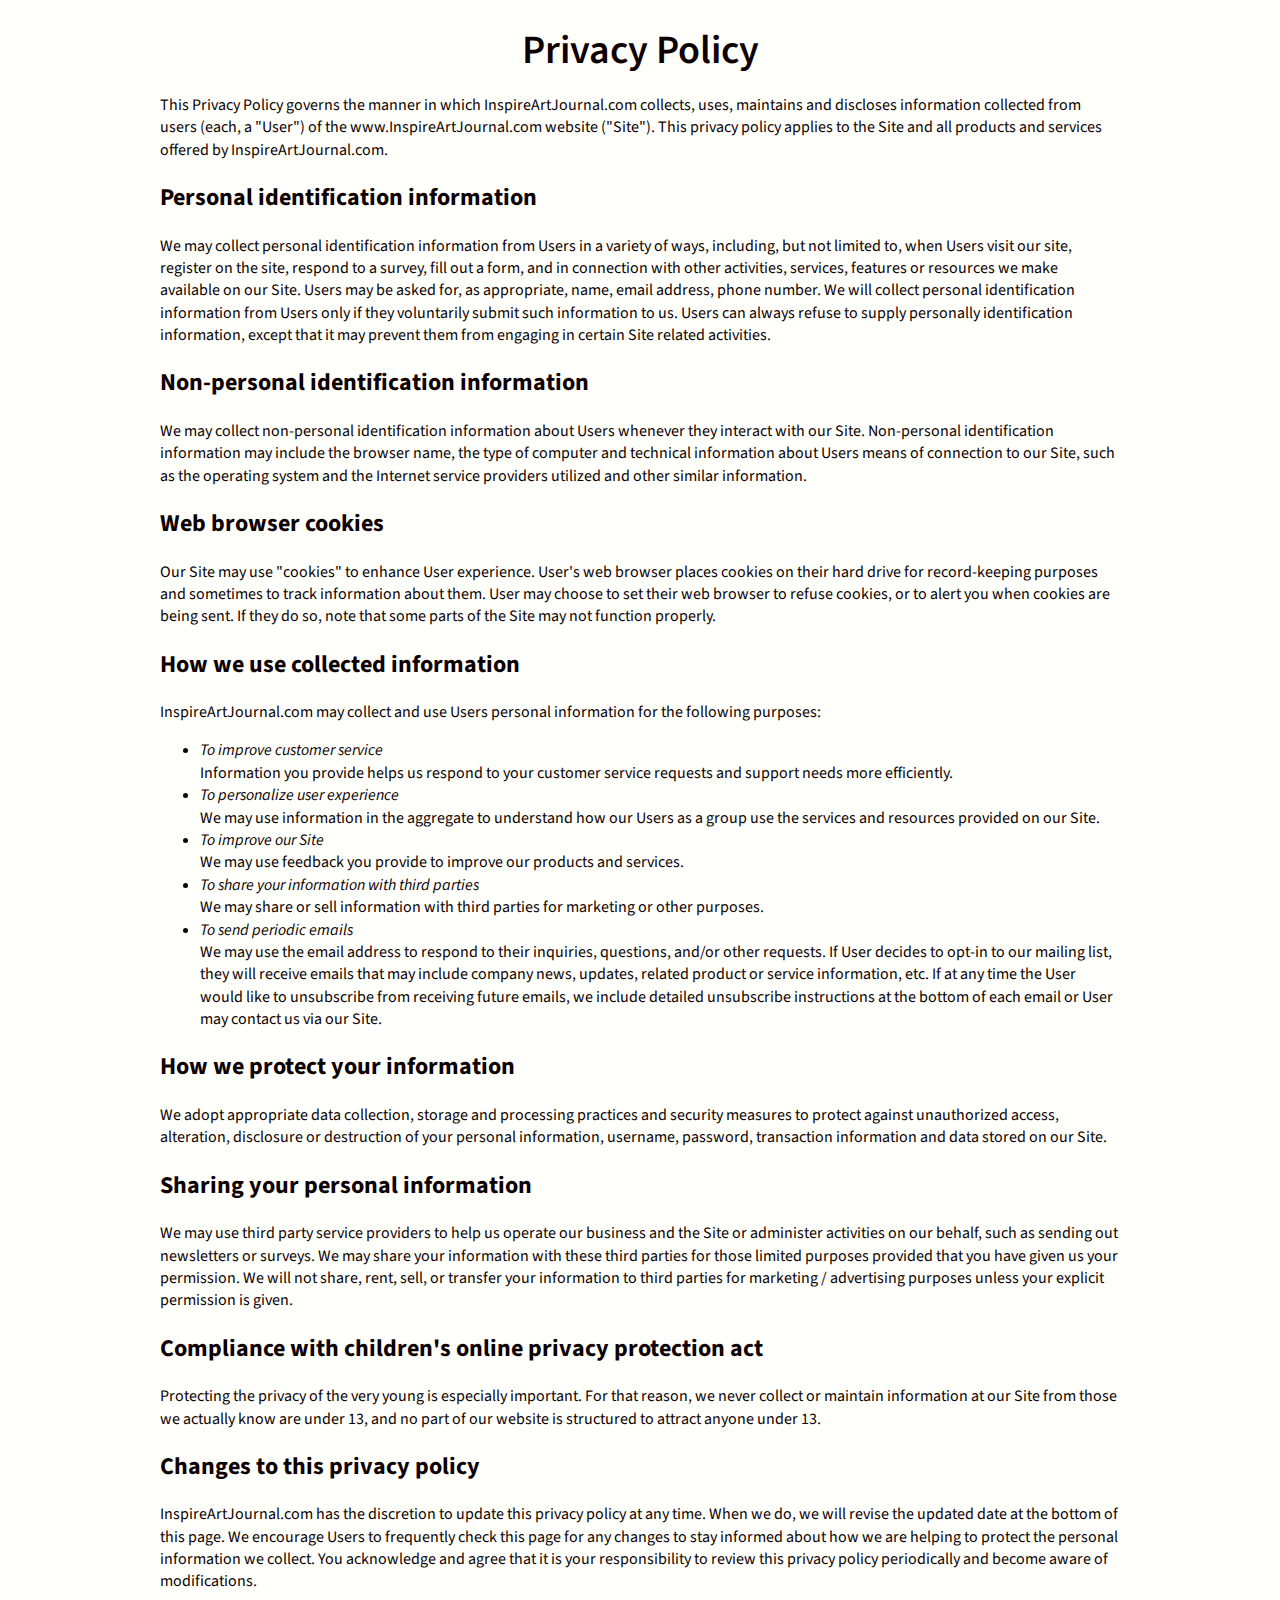
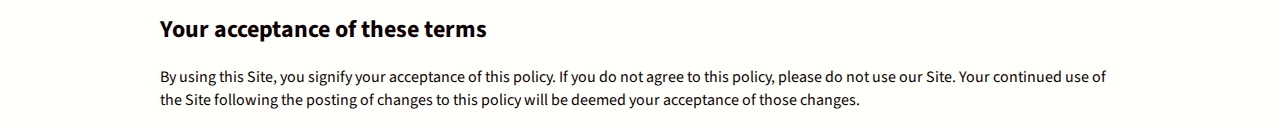
<file: privacy.html>
<!DOCTYPE html>
<html lang="en">
<head>
    <meta charset="UTF-8">
    <link rel="stylesheet" type="text/css" href="style/privacy.css">
    <meta content="width=device-width, initial-scale=1, maximum-scale=1" name="viewport">

    <link href="https://fonts.googleapis.com/css?family=Source+Sans+Pro:400,600,700,900" type="text/css"
          rel="stylesheet">
    <meta content="" name="description">
    <meta content="" name="keywords">
    <title>Privacy Policy</title>
</head>
<body>
<div class="main-page" data-lead-id="main-page-id">
    <div class="body-container" data-lead-id="body-container-id">
        <div class="content-area role-element leadstyle-text">
            <h1> Privacy Policy</h1>

            <p>This Privacy Policy governs the manner in which InspireArtJournal.com collects, uses, maintains and
                discloses information collected from users (each, a "User") of the www.InspireArtJournal.com website
                ("Site"). This privacy policy applies to the Site and all products and services offered by
                InspireArtJournal.com.</p>

            <h2>Personal identification information</h2>

            <p>We may collect personal identification information from Users in a variety of ways, including, but not
                limited to, when Users visit our site, register on the site, respond to a survey, fill out a form, and
                in connection with other activities, services, features or resources we make available on our Site.
                Users may be asked for, as appropriate, name, email address, phone number. We will collect personal
                identification information from Users only if they voluntarily submit such information to us. Users can
                always refuse to supply personally identification information, except that it may prevent them from
                engaging in certain Site related activities.</p>

            <h2>Non-personal identification information</h2>

            <p>We may collect non-personal identification information about Users whenever they interact with our Site.
                Non-personal identification information may include the browser name, the type of computer and technical
                information about Users means of connection to our Site, such as the operating system and the Internet
                service providers utilized and other similar information.</p>

            <h2>Web browser cookies</h2>

            <p>Our Site may use "cookies" to enhance User experience. User's web browser places cookies on their hard
                drive for record-keeping purposes and sometimes to track information about them. User may choose to set
                their web browser to refuse cookies, or to alert you when cookies are being sent. If they do so, note
                that some parts of the Site may not function properly.</p>

            <h2>How we use collected information</h2>

            <p>InspireArtJournal.com may collect and use Users personal information for the following purposes:</p>
            <ul>
                <li><em>To improve customer service</em><br>
                    Information you provide helps us respond to your customer service requests and support needs more
                    efficiently.
                </li>
                <li><em>To personalize user experience</em><br>
                    We may use information in the aggregate to understand how our Users as a group use the services and
                    resources provided on our Site.
                </li>
                <li><em>To improve our Site</em><br>
                    We may use feedback you provide to improve our products and services.
                </li>
                <li><em>To share your information with third parties</em><br>
                    We may share or sell information with third parties for marketing or other purposes.
                </li>
                <li><em>To send periodic emails</em><br>
                    We may use the email address to respond to their inquiries, questions, and/or other requests. If
                    User decides to opt-in to our mailing list, they will receive emails that may include company news,
                    updates, related product or service information, etc. If at any time the User would like to
                    unsubscribe from receiving future emails, we include detailed unsubscribe instructions at the bottom
                    of each email or User may contact us via our Site.
                </li>
            </ul>
            <h2>How we protect your information</h2>

            <p>We adopt appropriate data collection, storage and processing practices and security measures to protect
                against unauthorized access, alteration, disclosure or destruction of your personal information,
                username, password, transaction information and data stored on our Site.</p>

            <h2>Sharing your personal information</h2>

            <p>We may use third party service providers to help us operate our business and the Site or administer
                activities on our behalf, such as sending out newsletters or surveys. We may share your information with
                these third parties for those limited purposes provided that you have given us your permission. We will
                not share, rent, sell, or transfer your information to third parties for marketing / advertising
                purposes unless your explicit permission is given.</p>

            <h2>Compliance with children's online privacy protection act</h2>

            <p>Protecting the privacy of the very young is especially important. For that reason, we never collect or
                maintain information at our Site from those we actually know are under 13, and no part of our website is
                structured to attract anyone under 13.</p>

            <h2>Changes to this privacy policy</h2>

            <p>InspireArtJournal.com has the discretion to update this privacy policy at any time. When we do, we will
                revise the updated date at the bottom of this page. We encourage Users to frequently check this page for
                any changes to stay informed about how we are helping to protect the personal information we collect.
                You acknowledge and agree that it is your responsibility to review this privacy policy periodically and
                become aware of modifications.</p>

            <h2>Your acceptance of these terms</h2>

            <p>By using this Site, you signify your acceptance of this policy. If you do not agree to this policy,
                please do not use our Site. Your continued use of the Site following the posting of changes to this
                policy will be deemed your acceptance of those changes.</p>
        </div>
    </div>
    </div>
</body>
</html>
</file>
<file: style/privacy.css>
/*
	There are going to be 5 sets of rules in this document, for five modes...
		1.) Development
		2.) Preview
		3.) Editing
		4.) Publish
		5.) Publish (with nojs)
*/

.leadbox {
    background: rgba(0, 0, 0, 0.5);
    border: 0;
    top: 0px;
    left: 0px;
    z-index: 99999;
    display: block;
    position: absolute;
    overflow: auto;
    -webkit-overflow-scrolling: touch;
}

.editable-selectable {
    -webkit-transition: none;
    -o-transition: none;
    transition: none;
}

.leadstyle-fontsized {
    line-height: normal;
}

/* ContextMenu */
.ui-context-menu {
}

.ui-context-menu-option {
}

.ui-context-menu-option:hover {
    background: #333;
}

/* leadstyle classes wrappers are applied to an element when object-swapping occurs */

.leadstyle-editable-wrapper {
    text-align: center; /* Generally speaking, we want swapped content to center. Exceptions have controls in the builder. */
}

/* leadstyle classes are applied based upon an object's editable type */

.leadstyle-text {
    outline-color: transparent !important;
    outline-style: none !important;
}

.leadstyle-editing .leadstyle-text:focus,
.leadstyle-editing .leadstyle-text *:focus {
    text-shadow: none !important;
    outline: none !important;
    outline-color: transparent !important;
    outline-style: none !important;
}

/* Selector logic is stupid. Can't resuse selectors.*/

/*.leadstyle-editing .leadstyle-text:selection {*/
/*color: #FFFFFF;*/
/*background-color: #1FA2ED;*/
/*text-shadow: none;*/
/*}*/

/*.leadstyle-editing .leadstyle-text *::selection {*/
/*color: #FFFFFF;*/
/*background-color: #1FA2ED;*/
/*text-shadow: none;*/
/*}*/

.leadstyle-editing .leadstyle-text::-moz-selection {
    color: #FFFFFF;
    background-color: #1FA2ED;
    text-shadow: none;
}

.leadstyle-editing .leadstyle-text *::-moz-selection {
    color: #FFFFFF;
    background-color: #1FA2ED;
    text-shadow: none;
}

.leadstyle-image {
    max-width: 100%;
}

.leadstyle-video {
}

.leadstyle-video .ui-button {
    width: 30% !important;
    height: auto !important;
}

.leadstyle-container {
}

.leadstyle-container-fadein {
    display: none;
}

.leadstyle-link {
    min-width: 10px;
    display: inline-block;
    cursor: pointer;
}

.leadstyle-button-link {
    min-width: 10px;
    min-height: 10px;
    display: inline-block;
    padding: 5% 10%;
    margin: 5px auto;
    border: 0;
    text-align: center !important;
    text-decoration: none !important;
    text-indent: 0px !important;
    text-shadow: none !important;
    cursor: pointer;
    /* default color usually overridden with inline styles in the builder */
    background: #1FA2ED; /*lp-blue*/
    color: #FFFFFF; /*lp-white*/
}

.leadstyle-button-link:hover {
    opacity: 0.85;
    text-decoration: none;
}

/* image-link's have a bad habit of looking funny on highlight */
.leadstyle-image-link {
    display: inline-block;
}

.leadstyle-image-link img {
}

.leadstyle-optin-link {
}

.leadstyle-javascript-link {
}

.leadstyle-google-button,
.leadstyle-twitter-button,
.leadstyle-facebook-button {
    display: inline-block;
    width: 55px;
    height: 66px;
}

.leadstyle-facebook-button span {
    vertical-align: baseline !important;
}

.leadstyle-facebook-comments {
    height: auto !important;
    overflow: auto !important;
}

.leadstyle-facebook-comments,
.leadstyle-facebook-comments div,
.leadstyle-facebook-comments span,
.leadstyle-facebook-comments iframe {
    max-width: 100% !important;
}

.leadstyle-facebook-comments div,
.leadstyle-facebook-comments span,
.leadstyle-facebook-comments iframe {
    width: 100% !important;
}

.leadstyle-countdown {
    display: inline-block;
    position: relative;
}

.leadstyle-embed {
    display: block;
}

.leadstyle-embed .code-image {
    background: #272822;
    background-image: url(/static/builder/public/img/default-embed.png);
    background-position: center center;
    background-repeat: no-repeat;
    display: block;
    padding: 0;
    margin: 0;
    min-height: 25px;
    min-width: 75px;
    width: 100%;
    height: 100%;
    max-height: 100%;
    max-width: 100%;
    overflow: hidden;
    border-radius: 2px;
}

.leadstyle-layout {
    -webkit-box-sizing: border-box;
    -moz-box-sizing: border-box;
    box-sizing: border-box;
    margin: 0px auto;
    padding: 0px;
    border: 0px none;
    display: block;
    position: relative;
    clear: both;
}

.leadstyle-layout .row {
    -webkit-box-sizing: border-box;
    -moz-box-sizing: border-box;
    box-sizing: border-box;
    margin: 6px 0px 0px 0px;
    padding: 0px 0px 0px 0px;
    border: 0px none;
    display: block;
    position: relative;
    clear: both;
}

.leadstyle-layout .row .col {
    -webkit-box-sizing: border-box;
    -moz-box-sizing: border-box;
    box-sizing: border-box;
    padding: 0px 3px 0px 3px;
    margin: 0px 0px 0px 0px;
    border: 0px none;
    display: block;
    position: relative;
    float: left;
    overflow: visible;
    text-align: center;
}

.leadstyle-layout .row:first-child {
    margin: 0px;
}

.leadstyle-layout .row:after {
    content: " ";
    visibility: hidden;
    display: block;
    height: 0;
    font-size: 0;
    line-height: 0;
    clear: both;
}

.leadstyle-layout .row .col-1,
.leadstyle-layout .row .col-1:last-child,
.leadstyle-layout .row .col-1:first-child {
    padding: 0px 0px 0px 0px;
    margin: 0px 0px 0px 0px;
}

.leadstyle-layout .row .col-1:first-child {
    margin: 0px 0px 0px 0px;
}

.leadstyle-layout .row .col-2,
.leadstyle-layout .row .col-2:last-child,
.leadstyle-layout .row .col-2:first-child {
    padding: 0px 0px 0px 3px;
    margin: 0px 0px 0px 3px;
}

.leadstyle-layout .row .col-2:first-child {
    margin: 0px 0px 0px -3px;
}

.leadstyle-layout .row .col-3,
.leadstyle-layout .row .col-3:last-child,
.leadstyle-layout .row .col-3:first-child {
    padding: 0px 0px 0px 4px;
    margin: 0px 0px 0px 2px;
}

.leadstyle-layout .row .col-3:first-child {
    margin: 0px 0px 0px -4px;
}

.leadstyle-layout .row .col-4,
.leadstyle-layout .row .col-4:last-child,
.leadstyle-layout .row .col-4:first-child {
    padding: 0px 0px 0px 6px;
    margin: 0px 0px 0px 2px;
}

.leadstyle-layout .row .col-4:first-child {
    margin: 0px 0px 0px -6px;
}

.leadstyle-layout .row .col-5,
.leadstyle-layout .row .col-5:last-child,
.leadstyle-layout .row .col-5:first-child {
    padding: 0px 0px 0px 8px;
    margin: 0px 0px 0px 2px;
}

.leadstyle-layout .row .col-5:first-child {
    margin: 0px 0px 0px -8px;
}

.leadstyle-layout .row .col-6,
.leadstyle-layout .row .col-6:last-child,
.leadstyle-layout .row .col-6:first-child {
    padding: 0px 0px 0px 5px;
    margin: 0px 0px 0px 1px;
}

.leadstyle-layout .row .col-6:first-child {
    margin: 0px 0px 0px -5px;
}

.leadstyle-layout .row .col-7,
.leadstyle-layout .row .col-7:last-child,
.leadstyle-layout .row .col-7:first-child {
    padding: 0px 0px 0px 6px;
    margin: 0px 0px 0px 1px;
}

.leadstyle-layout .row .col-7:first-child {
    margin: 0px 0px 0px -6px;
}

.leadstyle-layout .row .col-8,
.leadstyle-layout .row .col-8:last-child,
.leadstyle-layout .row .col-8:first-child {
    padding: 0px 0px 0px 7px;
    margin: 0px 0px 0px 1px;
}

.leadstyle-layout .row .col-8:first-child {
    margin: 0px 0px 0px -7px;
}

.leadstyle-layout .row .col-9,
.leadstyle-layout .row .col-9:last-child,
.leadstyle-layout .row .col-9:first-child {
    padding: 0px 0px 0px 4px;
    margin: 0px 0px 0px 0.5px;
}

.leadstyle-layout .row .col-9:first-child {
    margin: 0px 0px 0px -4px;
}

.leadstyle-layout .row .col-10,
.leadstyle-layout .row .col-10:last-child,
.leadstyle-layout .row .col-10:first-child {
    padding: 0px 0px 0px 4.5px;
    margin: 0px 0px 0px 0.5px;
}

.leadstyle-layout .row .col-10:first-child {
    margin: 0px 0px 0px -9px;
}

.leadstyle-layout .row .col-11,
.leadstyle-layout .row .col-11:last-child,
.leadstyle-layout .row .col-11:first-child {
    padding: 0px 0px 0px 5px;
    margin: 0px 0px 0px 0.5px;
}

.leadstyle-layout .row .col-11:first-child {
    margin: 0px 0px 0px -5px;
}

.leadstyle-layout .row .col-12,
.leadstyle-layout .row .col-12:last-child,
.leadstyle-layout .row .col-12:first-child {
    padding: 0px 0px 0px 6px;
    margin: 0px 0px 0px 0.5px;
}

.leadstyle-layout .row .col-12:first-child {
    margin: 0px 0px 0px -6px;
}

.leadstyle-layout .col-0 {
    width: 000.0000000000%;
}

.leadstyle-layout .col-1 {
    width: 100.0000000000%;
}

.leadstyle-layout .col-2 {
    width: 050.0000000000%;
}

.leadstyle-layout .col-3 {
    width: 033.3333333333%;
}

.leadstyle-layout .col-4 {
    width: 025.0000000000%;
}

.leadstyle-layout .col-5 {
    width: 020.0000000000%;
}

.leadstyle-layout .col-6 {
    width: 016.6666666666%;
}

.leadstyle-layout .col-7 {
    width: 014.2857142857%;
}

.leadstyle-layout .col-8 {
    width: 012.5000000000%;
}

.leadstyle-layout .col-9 {
    width: 011.1111111111%;
}

.leadstyle-layout .col-10 {
    width: 010.0000000000%;
}

.leadstyle-layout .col-11 {
    width: 009.0909090909%;
}

.leadstyle-layout .col-12 {
    width: 008.3333333333%;
}

/*.leadstyle-layout .leadstyle-layout .col-0  { width: 000.0000000000%; }
.leadstyle-layout .leadstyle-layout .col-1  { width: 100.0000000000%; }
.leadstyle-layout .leadstyle-layout .col-2  { width: 050.0000000000%; }
.leadstyle-layout .leadstyle-layout .col-3  { width: 033.3333333333%; }
.leadstyle-layout .leadstyle-layout .col-4  { width: 025.0000000000%; }
.leadstyle-layout .leadstyle-layout .col-5  { width: 020.0000000000%; }
.leadstyle-layout .leadstyle-layout .col-6  { width: 016.6666666666%; }
.leadstyle-layout .leadstyle-layout .col-7  { width: 014.2857142857%; }
.leadstyle-layout .leadstyle-layout .col-8  { width: 012.5000000000%; }
.leadstyle-layout .leadstyle-layout .col-9  { width: 011.1111111111%; }
.leadstyle-layout .leadstyle-layout .col-10 { width: 010.0000000000%; }
.leadstyle-layout .leadstyle-layout .col-11 { width: 009.0909090909%; }
.leadstyle-layout .leadstyle-layout .col-12 { width: 008.3333333333%; }*/

/*@media all and (min-width: 391px) and (max-width: 780px) {
  .leadstyle-layout .col-0  { width:000.0000000000%; }
  .leadstyle-layout .col-1  { width:100.0000000000%; }
  .leadstyle-layout .col-2  { width:050.0000000000%; }
  .leadstyle-layout .col-3  { width:033.3333333333%; }
  .leadstyle-layout .col-4  { width:050.0000000000%; }
  .leadstyle-layout .col-5  { width:020.0000000000%; }
  .leadstyle-layout .col-6  { width:033.3333333333%; }
  .leadstyle-layout .col-7  { width:014.2857142857%; }
  .leadstyle-layout .col-8  { width:025.0000000000%; }
  .leadstyle-layout .col-9  { width:033.3333333333%; }
  .leadstyle-layout .col-10 { width:020.0000000000%; }
  .leadstyle-layout .col-11 { width:009.0909090909%; }
  .leadstyle-layout .col-12 { width:016.6666666666%; }
}*/
@media all and (min-width: 1px) and (max-width: 400px) {
    .leadstyle-layout .col-0 {
        width: 000.0000000000%;
    }

    .leadstyle-layout .col-1 {
        width: 100.0000000000%;
    }

    .leadstyle-layout .col-2 {
        width: 100.0000000000%;
    }

    .leadstyle-layout .col-3 {
        width: 100.0000000000%;
    }

    .leadstyle-layout .col-4 {
        width: 100.0000000000%;
    }

    .leadstyle-layout .col-5 {
        width: 100.0000000000%;
    }

    .leadstyle-layout .col-6 {
        width: 100.0000000000%;
    }

    .leadstyle-layout .col-7 {
        width: 100.0000000000%;
    }

    .leadstyle-layout .col-8 {
        width: 100.0000000000%;
    }

    .leadstyle-layout .col-9 {
        width: 100.0000000000%;
    }

    .leadstyle-layout .col-10 {
        width: 100.0000000000%;
    }

    .leadstyle-layout .col-11 {
        width: 100.0000000000%;
    }

    .leadstyle-layout .col-12 {
        width: 100.0000000000%;
    }
}

/* stuff that seems to be required to make legacy templates work */

.leadstyle-countdown {
    position: relative;
    margin: 0;
    display: inline-block;
}

.leadstyle-countdown ul.countdown {
    padding: 0;
    margin: 0;
    overflow: auto;
    position: relative;
}

.leadstyle-countdown ul.countdown li {
    float: left;
    display: inline-block;
    text-align: center;
    margin-right: 5px;
    overflow: hidden;
}

.leadstyle-countdown ul.countdown li .time-wrap {
    /*background: url('../img/countdown-background.png') no-repeat left top #00A3F0;*/
    width: 59px;
    height: 62px;
    border-radius: 3px;
}

.leadstyle-countdown ul.countdown li span {
    /*font-family: 'Raleway';*/
    font-weight: 900;
    font-size: 24px;
    color: #FAFAFA;
    line-height: 60px;
    position: relative;
    text-align: center;
    padding-right: 1px;
}

.leadstyle-countdown ul.countdown li p.timeRefDays,
.leadstyle-countdown ul.countdown li p.timeRefHours,
.leadstyle-countdown ul.countdown li p.timeRefMinutes,
.leadstyle-countdown ul.countdown li p.timeRefSeconds {
    display: inline-block;
    float: left;
    /*font-family: 'Raleway';*/
    font-weight: 600;
    color: #303333;
    /*text-transform: uppercase;*/
    font-size: 14px;
    /**font-size: 8px;*/
    /* font-size:10px\9;*/
    text-align: center;
    margin: 2px auto;
    /*letter-spacing: 1px;*/
    /**letter-spacing: 0px;*/
    /*letter-spacing: 0px \9;*/
    letter-spacing: 0;
    width: 54px;
    line-height: 17px;
    text-align: center;
}

/*stuff here for swappables*/

.leadstyle-swappable.leadstyle-image-link img,
.leadstyle-swappable.leadstyle-image {
    max-width: 100%;
    margin: auto;
}

.leadstyle-swappable.leadstyle-countdown {
    display: block;
    margin: 0px auto;
    text-align: center;
}

.leadstyle-swappable.leadstyle-countdown ul.countdown li {
    float: none;
    display: inline-block;
    text-align: center;
    margin: 0px 2px;
    overflow: hidden;
}

.leadstyle-swappable.leadstyle-countdown ul.countdown li .time-wrap {
    width: 59px;
    height: 62px;
    background: #000;
    color: #FFF;
    border: 1px solid rgba(255, 255, 255, 0.5);
    border-radius: 3px;
}

.leadstyle-swappable.leadstyle-countdown ul.countdown li p {
    text-align: center;
    width: 100%;
    display: block;
    margin: 3px 0px;
    padding: 0px;
    white-space: nowrap;
    text-shadow: 1px 0px 0px rgba(255, 255, 255, 0.5),
    -1px 0px 0px rgba(255, 255, 255, 0.5),
    0px 1px 0px rgba(255, 255, 255, 0.5),
    0px -1px 0px rgba(255, 255, 255, 0.5);
}

@font-face {
    font-family: "Dancing Script";
    font-style: normal;
    font-weight: 400;
}

article, aside, details, figcaption, figure, footer, header, main, nav, section, summary {
    display: block
}

audio, canvas, video {
    display: inline-block;
    /**display: inline;*/
    /**zoom: 1*/
}

audio:not([controls]) {
    display: none;
    height: 0
}

[hidden] {
    display: none
}

html {
    font-size: 100%;
    -webkit-text-size-adjust: 100%;
    -ms-text-size-adjust: 100%
}

html, button, input, select, textarea {
    font-family: sans-serif
}

body {
    margin: 0
}

a:focus {
    outline: thin dotted
}

a:active, a:hover {
    outline: 0
}

h1 {
    font-size: 2em;
    margin: .67em 0
}

h2 {
    font-size: 1.5em;
    margin: .83em 0
}

h3 {
    font-size: 1.17em;
    margin: 1em 0
}

h4 {
    font-size: 1em;
    margin: 1.33em 0
}

h5 {
    font-size: .83em;
    margin: 1.67em 0
}

h6 {
    font-size: .67em;
    margin: 2.33em 0
}

abbr[title] {
    border-bottom: 1px dotted
}

b, strong {
    font-weight: bold
}

blockquote {
    margin: 1em 40px
}

dfn {
    font-style: italic
}

hr {
    -moz-box-sizing: content-box;
    box-sizing: content-box;
    height: 0
}

mark {
    background: #ff0;
    color: #000
}

p, pre {
    margin: 1em 0
}

code, kbd, pre, samp {
    font-family: monospace, serif;
    _font-family: 'courier new', monospace;
    font-size: 1em
}

pre {
    white-space: pre;
    white-space: pre-wrap;
    word-wrap: break-word
}

q {
    quotes: none
}

q:before, q:after {
    content: '';
    content: none
}

small {
    font-size: 80%
}

sub, sup {
    font-size: 75%;
    line-height: 0;
    position: relative;
    vertical-align: baseline
}

sup {
    top: -0.5em
}

sub {
    bottom: -0.25em
}

dl, menu, ol, ul {
    margin: 1em 0
}

dd {
    margin: 0 0 0 40px
}

menu, ol, ul {
    padding: 0 0 0 40px
}

nav ul, nav ol {
    list-style: none;
    list-style-image: none
}

img {
    border: 0;
    -ms-interpolation-mode: bicubic
}

svg:not(:root) {
    overflow: hidden
}

figure {
    margin: 0
}

form {
    margin: 0
}

fieldset {
    border: 1px solid #c0c0c0;
    margin: 0 2px;
    padding: .35em .625em .75em
}

legend {
    border: 0;
    padding: 0;
    white-space: normal;
    /**margin-left: -7px*/
}

button, input, select, textarea {
    font-size: 100%;
    margin: 0;
    vertical-align: baseline;
    /**vertical-align: middle*/
}

button, input {
    line-height: normal
}

button, select {
    text-transform: none
}

button, html input[type="button"], input[type="reset"], input[type="submit"] {
    -webkit-appearance: button;
    cursor: pointer;
    /**overflow: visible*/
}

button[disabled], html input[disabled] {
    cursor: default
}

input[type="checkbox"], input[type="radio"] {
    box-sizing: border-box;
    padding: 0;
    /**height: 13px;*/
    /**width: 13px*/
}

input[type="search"] {
    -webkit-appearance: textfield;
    -moz-box-sizing: content-box;
    -webkit-box-sizing: content-box;
    box-sizing: content-box
}

input[type="search"]::-webkit-search-cancel-button, input[type="search"]::-webkit-search-decoration {
    -webkit-appearance: none
}

button::-moz-focus-inner, input::-moz-focus-inner {
    border: 0;
    padding: 0
}

textarea {
    overflow: auto;
    vertical-align: top
}

table {
    border-collapse: collapse;
    border-spacing: 0
}

html, button, input, select, textarea {
    color: #000000
}

body {
    font-size: 1em;
    line-height: 1.4
}

::-moz-selection {
    background: #b3d4fc;
    text-shadow: none
}

hr {
    display: block;
    height: 1px;
    border: 0;
    border-top: 1px solid #ccc;
    margin: 1em 0;
    padding: 0
}

img {
    vertical-align: middle
}

fieldset {
    border: 0;
    margin: 0;
    padding: 0
}

textarea {
    resize: vertical
}

.chromeframe {
    margin: 0.2em 0;
    background: #ccc;
    color: #000;
    padding: 0.2em 0
}

body {
    font-family: 'Source Sans Pro', sans-serif;
    font-size: 16px;
    background-color: #fffffc;
    color: #000000
}

.main-page {
    width: 100%;
    display: inline-block
}

.header-container {
    width: 960px;
    margin: 0 auto;
    padding: 20px 0 0;
    text-align: center
}

.banner-headline {
    background: #d6cda9;
    padding: 45px 0
}

.banner-headline .title {
    font-weight: 600;
    font-size: 50px;
    color: #3a8a81;
    line-height: 47px;
    text-align: left;
    margin: 0 0 0 49%
}

.body-wrapper {
    width: 960px;
    margin: 0 auto
}

.book-main {
    margin: 28px 0 35px;
    display: inline-block;
    width: 100%;
    text-align: center
}

.book-left {
    display: inline-block;
    vertical-align: top;
    margin-top: -85px;
    width: 48%;
    text-align: center
}

.book-left img {
    max-width: 367px;
    margin-bottom: 10px
}

.book-left p {
    font-size: 14px;
    color: #0a0000;
    margin: 0 0 0 15px;
    font-family: 'Source Sans Pro', sans-serif;
}

.book-right {
    display: inline-block;
    vertical-align: top;
    width: 50%;
    margin: 0 0 0 0;
    text-align: left
}

.book-right .subtitle {
    font-weight: 400;
    font-size: 30px;
    color: #e9f5f4;
    margin: 0 0 33px;
    line-height: 34px
}

.book-right ul {
    list-style: none;
    padding: 0;
    margin: 0;
}

.book-right ul li {
    font-size: 18px;
    font-family: 'Source Sans Pro', sans-serif;
    color: #fefefe;
    padding: 0 0 4.4% 0;
    line-height: 22px
}

.fa-ul img {
    display: inline-block;
    vertical-align: middle;
    margin-right: 10px;
    width: 16px
}

.fa-ul .bullet-text {
    display: inline-block;
    vertical-align: top;
    max-width: 90%
}

.fa-check {
    color: #9ac80d
}

.feature-area {
    color: #fefefe
}

.feature-area p, .feature-area blockquote {
    font-size: 16px
}

.feature-area blockquote {
    font-style: italic;
    border-left: 1px solid #fefefe;
    padding-left: 8px
}

.feature-area a {
    color: #fafafa
}

.send-button {
    width: 100%;
    margin: 18px 0 0 0;
    text-align: center
}

.send-button .cta-btn a:first-child {
    width: 100%;
    display: inline-block;
    overflow: hidden;
    padding: 12px 0 11px 0;
    text-align: center;
    border-top: 0;
    border-right: 0;
    border-left: 0;
    border-bottom: 2px solid #cc3300;
    border-radius: 6px;
    font-size: 26px;
    color: #faf5f5;
    font-family: 'Source Sans Pro', sans-serif;
    background-color: #fca000;
    text-decoration: none
}

.send-button .cta-btn a:first-child:hover {
    background-color: #ff4100;
    border-bottom: 2px solid #cc3300
}

.send-button .cta-btn span {
    padding: 0;
    font-size: 42px;
    line-height: 24px;
    color: #FFF;
    font-family: 'Roboto', sans-serif;
    font-weight: 400;
    margin: 0 0 0 12px;
    position: relative;
    top: 1px
}

.cta-btn span {
    padding: 0;
    font-size: 42px;
    line-height: 24px;
    color: #FFF;
    font-family: 'Roboto', sans-serif;
    font-weight: 400;
    margin: 0 0 0 12px;
    position: relative;
    top: 1px
}

.send-button .lock-ico {
    display: inline-block;
    margin: 28px 0 0;
    vertical-align: middle
}

.send-button p.lock {
    display: inline-block;
    vertical-align: middle;
    color: #F7F5F5;
    font-weight: 400;
    line-height: 16px;
    margin: 28px 0 0;
    padding-left: 8px;
    font-size: 14px
}

.send-button p a {
    color: #F7F5F5
}

.body-container {
    margin: 0 auto;
    width: 960px;
    text-align: center
}

.content-area {
    text-align: left;
    color: #0d0101 !important
}

.content-area h1 {
    text-align: center;
    font-size: 40px;
    color: #0d0101 !important;
    font-family: 'Source Sans Pro', sans-serif;
    font-weight: 600;
    line-height: 40px;
    text-align: center;
    width: 100%;
    margin: 31px 0 23px
}

.content-area h1 b {
    font-weight: 900;
    font-family: 'Source Sans Pro', sans-serif;
    float: none
}

.content-area blockquote {
    font-style: italic;
    border-left: 1px solid #0d0101 !important;
    padding-left: 8px
}

.divider {
    background: url('images/back1.png') bottom repeat-x;
    width: 100%;
    height: 4px;
    margin: 10px 0
}

.body-container .content-box-left, .content-box-right {
    display: inline-block;
    margin: 0 0 0 0;
    padding: 0;
    width: 47%;
    vertical-align: top
}

.content-box-left img {
    float: left;
    margin-top: 24px;
    border-radius: 50%
}

.content-box-left .box-text {
    float: right;
    width: 67%;
    text-align: left;
    padding: 30px 0
}

.testimonial-name {
    font-weight: 700;
    font-size: 16px !important;
    color: #141414 !important;
    font-family: 'Source Sans Pro', sans-serif;
    width: 100%;
    margin: 0px
}

.box-text p a {
    text-decoration: none;
    color: #636363 !important;
    font-size: 14px;
    font-family: 'Source Sans Pro', sans-serif;
    display: table;
    margin: 0px 0 10px 0
}

.box-text p a:hover {
    text-decoration: underline
}

.content-box-left .box-text p {
    font-size: 14px;
    color: #6D6D6D !important;
    margin: 0
}

.body-container .content-box-right {
    margin: 0px;
    width: 47%;
    vertical-align: top
}

.footer-container {
    width: 100%;
    clear: both;
    float: left;
    border-top: 1px solid #efefef;
    background-color: #F5F5F5;
    text-align: center;
    margin-top: 25px;
    padding: 25px 0 22px;
    display: inline-block;
    font-size: 12px
}

.footer-container .footer-center {
    margin: 0 auto;
    width: 960px
}

.footer-left {
    padding: 0px;
    float: left;
    margin: 0px;
    color: #666666;
    word-spacing: 2px
}

.footer-right {
    float: right
}

.footer-left a {
    color: #6B6B6B;
    font-size: 12px;
    text-decoration: none
}

.footer-left a:hover {
    text-decoration: underline
}

.footer-right, .footer-right a {
    color: #6B6B6B;
    text-transform: none;
    margin: 0px;
    padding: 0px
}

.footer-right a:hover {
    text-decoration: none
}

@media only screen and (max-width: 980px) {
    .main-page {
        width: 100%
    }

    .body-container {
        width: 960px;
        margin: 0 auto
    }

    .body-wrapper {
        width: 98%;
        margin: 0 auto
    }

    .body-wrapper p.headline {
        font-size: 42px
    }

    .body-container ul li {
        width: 100%
    }

    .footer-container .footer-center {
        width: 100%
    }

    .header-container {
        width: 98%;
        margin: 0 auto
    }

    .body-container {
        width: 98%
    }

    .footer-container .footer-center {
        width: 98%
    }

    .book-left img {
        width: 84%
    }

    .banner-headline .title {
        font-size: 42px
    }

    .book-left p {
        margin-left: 0px
    }

    .header-container img {
        width: 98%
    }
}

@media only screen and (max-width: 920px) {
    .body-container {
        width: 96%;
        margin: 0 2%
    }

    .content-box-left .box-text {
        width: 62%
    }
}

@media only screen and (max-width: 860px) {
    .book-right {
        float: right;
        width: 49%
    }

    .body-wrapper p.headline {
        font-size: 38px;
        line-height: 45px
    }

    .book-right .subtitle {
        font-size: 26px;
        line-height: 32px
    }

    .cta-btn, .send-button input {
        font-size: 21px
    }

    .cta-btn span {
        font-size: 31px;
        margin: 0 0 0 8px
    }

    .content-box-left .box-text {
        width: 57%
    }

    .body-container h1 {
        font-size: 37px
    }

    .reveal-modal {
        width: 89%;
        margin-left: -39%
    }
}

@media only screen and (max-width: 767px) {
    .footer-container {
        float: left;
        width: 100%
    }

    .cta-btn, .send-button input {
        font-size: 18px
    }

    .body-container .content-box-left {
        width: 100%
    }

    .content-box-left .box-text {
        width: 77%
    }

    .book-left {
        margin-top: 0
    }

    .banner-headline .title {
        text-align: center;
        margin: 0
    }

    .footer-center ul {
        text-align: center;
        float: none;
        width: 100%;
        margin-bottom: 15px
    }

    .footer-container p {
        text-align: center;
        width: 100%;
        float: none
    }

    .reveal-modal {
        width: 90%
    }

    .popup .popup-headline {
        font-size: 24px
    }

    .submit {
        font-size: 16px
    }

    .row input {
        width: 93.4%;
        padding: 9px 16px 10px;
        font-size: 18px
    }
}

@media only screen and (max-width: 650px) {
    .content-bg {
        padding: 20px 0 20px
    }

    .book-left {
        width: 100%;
        margin: 0 0 30px 0;
        text-align: center
    }

    .book-left img {
        width: 70%
    }

    .book-left p {
        text-align: left;
        width: 98%;
        margin-left: 5px
    }

    .book-right {
        width: 98%;
        margin: 0 1%
    }

    .book-right .subtitle {
        font-size: 20px;
        line-height: 24px;
        margin: 20px 0 33px
    }

    .content-box-left .box-text {
        width: 70%
    }

    .cta-btn, .send-button input {
        font-size: 24px
    }

    .cta-btn span {
        font-size: 34px
    }

    .content-box-left img {
        margin-top: 0px
    }

    .body-container .content-box-left {
        margin-bottom: 20px
    }

    .body-container .content-box-right {
        margin-bottom: 0px
    }

    .book-right ul li {
        border-bottom: 1px solid #556f90;
        padding-bottom: 2.2%;
        margin-bottom: 2%;
        font-size: 16px
    }

    .book-right ul li.last {
        border: 0px
    }
}

@media only screen and (max-width: 511px) {
    .popup .popup-headline {
        font-size: 16px;
        line-height: 20px
    }

    .row input {
        padding: 5px 16px 6px
    }

    .submit {
        font-size: 14px
    }
}

@media only screen and (max-width: 480px) {
    .should-text {
        font-size: 24px
    }

    .send-button {
        margin-top: 10px
    }

    .body-container h1 {
        font-size: 25px;
        line-height: 28px
    }

    .body-container .content-box-left {
        text-align: center
    }

    .banner-headline .title {
        font-size: 28px
    }

    .content-box-left img {
        float: none
    }

    .content-box-left .box-text {
        width: 100%;
        text-align: center
    }

    .testimonial-name {
        text-align: center
    }

    .box-text p a {
        display: inline-block;
        text-align: center;
        clear: both;
        margin-left: 6px;
        position: relative;
        top: -1px
    }

    .send-button p.lock {
        margin: 18px 0 0
    }

    .book-main {
        margin-bottom: 20px
    }

    .popup .popup-headline {
        line-height: 20px
    }

    .row input {
        width: 90%;
        padding: 5px 16px 6px;
        font-size: 16px
    }

    .submit {
        font-size: 14px;
        line-height: 20px;
        width: 80%
    }
}

@media only screen and (max-width: 388px) {
    .book-left img {
        width: 80%
    }

    .body-wrapper p.headline {
        font-size: 30px;
        line-height: 38px
    }

    .cta-btn, .send-button input {
        font-size: 18px;
        padding: 9px 0 14px
    }

    .cta-btn span {
        font-size: 28px
    }

    .footer-center ul li {
        padding-right: 10px;
        margin-right: 7px
    }
}

@media only screen and (max-width: 300px) {
    .footer-center ul li {
        background: none;
        text-align: center
    }

    .row input {
        width: 85%;
        padding: 5px 16px 6px;
        font-size: 16px
    }

    .submit {
        font-size: 12px;
        line-height: 18px
    }

    .row input {
        font-size: 12px;
        padding: 4px 10px 5px
    }

    .privacy-policy {
        font-size: 13px
    }
}
</file>
